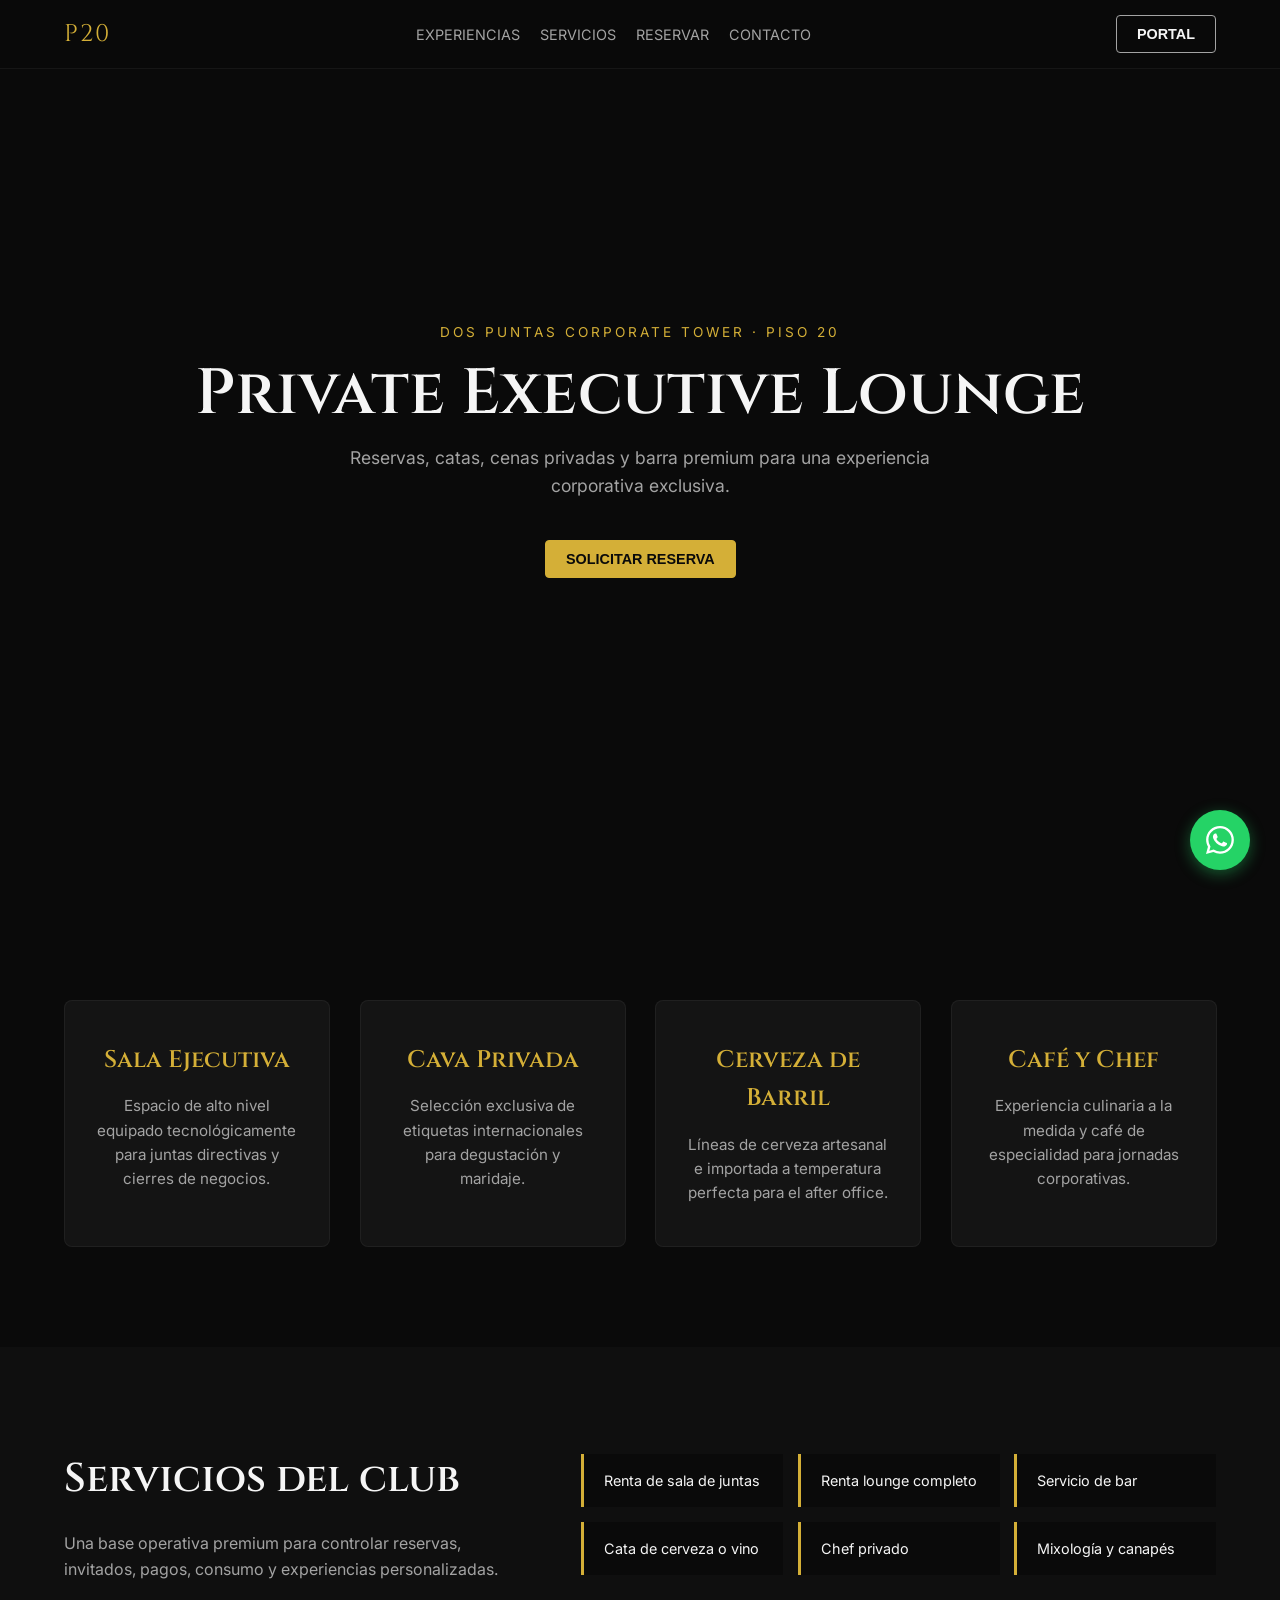
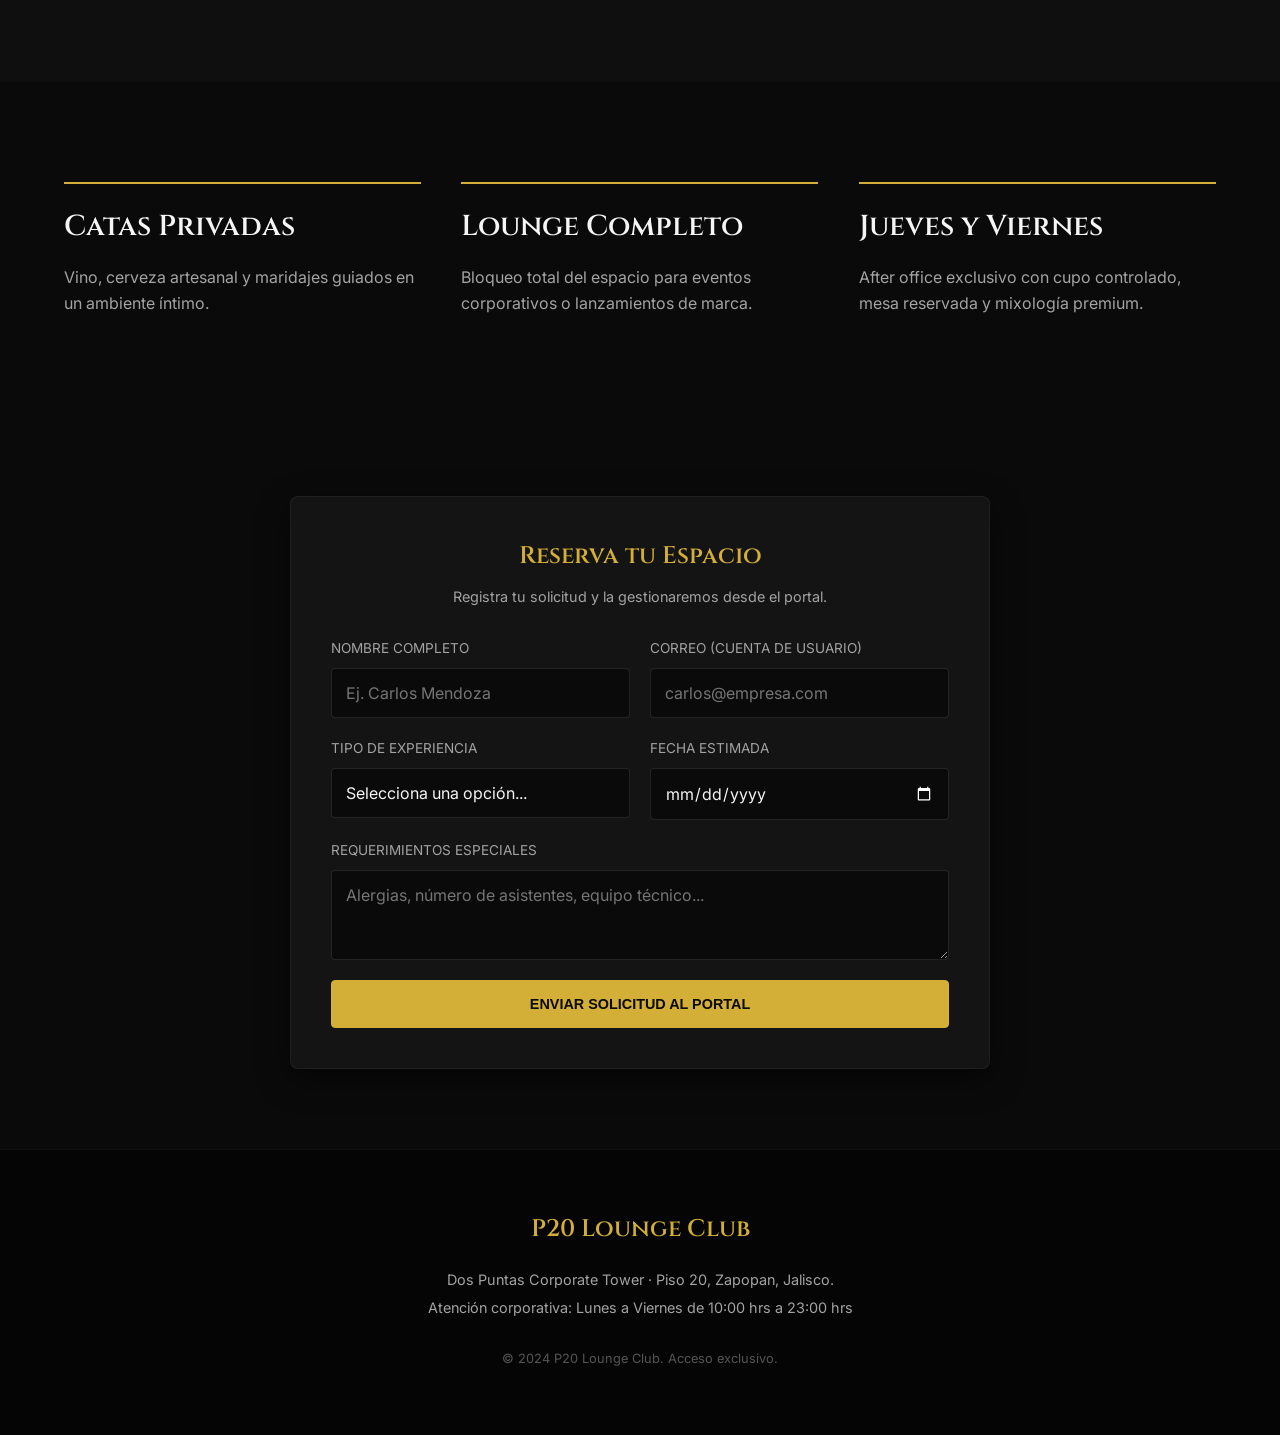
<file: lounge.html>
<!DOCTYPE html>
<html lang="es">
<head>
    <meta charset="UTF-8">
    <meta name="viewport" content="width=device-width, initial-scale=1.0, maximum-scale=5.0">
    <title>P20 Lounge Club | Private Executive Lounge</title>
    <link href="https://fonts.googleapis.com/css2?family=Cinzel:wght@400;600&family=Inter:wght@300;400;600&display=swap" rel="stylesheet">
    <style>
        /* ==============================
           VARIABLES Y RESET
        ============================== */
        :root {
            --bg-dark: #0a0a0a;
            --bg-card: #141414;
            --text-main: #f5f5f5;
            --text-muted: #a3a3a3;
            --accent-gold: #d4af37;
        }

        * { margin: 0; padding: 0; box-sizing: border-box; }

        body {
            font-family: 'Inter', sans-serif;
            background-color: var(--bg-dark);
            color: var(--text-main);
            line-height: 1.6;
            overflow-x: hidden;
            -webkit-font-smoothing: antialiased;
        }

        h1, h2, h3 { font-family: 'Cinzel', serif; font-weight: 600; }
        a { text-decoration: none; color: inherit; }
        
        /* ==============================
           ANIMACIONES OPTIMIZADAS (MÓVIL)
        ============================== */
        .reveal { 
            opacity: 0; 
            transform: translateY(30px); 
            transition: opacity 0.6s ease-out, transform 0.6s ease-out; 
            will-change: opacity, transform; /* Aceleración por Hardware */
        }
        .reveal.active { opacity: 1; transform: translateY(0); }

        /* ==============================
           NAVEGACIÓN Y HEADER
        ============================== */
        header {
            position: fixed; top: 0; width: 100%; padding: 15px 5%;
            display: flex; justify-content: space-between; align-items: center;
            background: rgba(10, 10, 10, 0.95); backdrop-filter: blur(10px);
            z-index: 1000; border-bottom: 1px solid rgba(255, 255, 255, 0.05);
        }

        .logo { font-family: 'Cinzel', serif; font-size: 1.5rem; color: var(--accent-gold); letter-spacing: 2px; cursor: pointer; z-index: 1001; }

        /* Menú Desktop */
        nav { display: flex; align-items: center; gap: 20px; }
        nav a { font-size: 0.9rem; text-transform: uppercase; color: var(--text-muted); transition: 0.3s; }
        nav a:hover { color: var(--accent-gold); }

        /* Menú Hamburguesa (Oculto en Desktop) */
        .menu-toggle {
            display: none; flex-direction: column; gap: 5px; cursor: pointer; z-index: 1001;
        }
        .menu-toggle span {
            width: 25px; height: 2px; background-color: var(--accent-gold); transition: 0.3s;
        }

        .header-buttons { display: flex; gap: 10px; z-index: 1001; }

        .btn-primary, .btn-secondary {
            padding: 10px 20px; border-radius: 4px; font-weight: 600; text-align: center;
            text-transform: uppercase; cursor: pointer; transition: 0.3s; font-size: 0.9rem;
            display: inline-block; border: 1px solid transparent;
        }
        .btn-primary { background-color: var(--accent-gold); color: var(--bg-dark); border-color: var(--accent-gold); }
        .btn-primary:hover { background-color: transparent; color: var(--accent-gold); }
        
        .btn-secondary { background-color: transparent; color: var(--text-main); border-color: var(--text-muted); }
        .btn-secondary:hover { border-color: var(--accent-gold); color: var(--accent-gold); }

        /* ==============================
           SECCIONES DE LA PÁGINA
        ============================== */
        .hero { 
            height: 100vh; display: flex; flex-direction: column; justify-content: center; align-items: center; 
            text-align: center; padding: 0 20px; 
            background: linear-gradient(rgba(10,10,10,0.7), rgba(10,10,10,0.9)), url('https://images.unsplash.com/photo-1517248135467-4c7edcad34c4?ixlib=rb-4.0.3&auto=format&fit=crop&w=1920&q=80') center/cover; 
        }
        .hero h1 { font-size: clamp(2.5rem, 5vw, 4rem); margin-bottom: 15px; line-height: 1.1; }
        .hero p.subtitle { color: var(--accent-gold); text-transform: uppercase; letter-spacing: 3px; font-size: 0.85rem; margin-bottom: 15px; }
        .hero p.description { max-width: 600px; color: var(--text-muted); font-size: 1.1rem; margin-bottom: 40px; }

        .features { padding: 100px 5%; display: grid; grid-template-columns: repeat(auto-fit, minmax(250px, 1fr)); gap: 30px; }
        .feature-card { background-color: var(--bg-card); padding: 40px 30px; border-radius: 8px; text-align: center; border: 1px solid rgba(255,255,255,0.05); transition: 0.4s ease; cursor: pointer; }
        .feature-card:hover { transform: translateY(-10px); border-color: var(--accent-gold); box-shadow: 0 10px 30px rgba(0,0,0,0.5); }
        .feature-card h2 { color: var(--accent-gold); margin-bottom: 15px; font-size: 1.5rem; }
        .feature-card p { color: var(--text-muted); font-size: 0.95rem; }

        .services { padding: 100px 5%; background-color: #0f0f0f; display: flex; flex-wrap: wrap; align-items: center; gap: 50px; }
        .services-text { flex: 1 1 400px; }
        .services-text h2 { font-size: 2.5rem; margin-bottom: 20px; }
        .services-grid { flex: 2 1 500px; display: grid; grid-template-columns: repeat(auto-fit, minmax(180px, 1fr)); gap: 15px; }
        .service-item { background: var(--bg-dark); padding: 15px 20px; border-left: 3px solid var(--accent-gold); font-size: 0.9rem; transition: 0.3s ease; }
        .service-item:hover { background: var(--bg-card); transform: translateX(10px); }

        .experiences { padding: 100px 5%; display: grid; grid-template-columns: repeat(auto-fit, minmax(300px, 1fr)); gap: 40px; }
        .exp-card { border-top: 2px solid var(--accent-gold); padding-top: 20px; }
        .exp-card h2 { font-size: 1.8rem; margin-bottom: 15px; }

        .reservation-section { padding: 80px 5%; display: flex; justify-content: center; background-color: var(--bg-dark); }
        .reservation-container { background-color: var(--bg-card); padding: 40px; border-radius: 8px; border: 1px solid rgba(255,255,255,0.05); max-width: 700px; width: 100%; box-shadow: 0 10px 30px rgba(0,0,0,0.5); }
        
        .form-row { display: flex; gap: 20px; flex-wrap: wrap; }
        .form-group { display: flex; flex-direction: column; margin-bottom: 20px; flex: 1; min-width: 250px; }
        .form-group label { font-size: 0.85rem; text-transform: uppercase; color: var(--text-muted); margin-bottom: 8px; }
        
        .form-group input, .form-group select, .form-group textarea {
            background-color: #0a0a0a; border: 1px solid rgba(255,255,255,0.1); padding: 14px; 
            border-radius: 4px; color: var(--text-main); font-family: 'Inter', sans-serif; width: 100%;
            font-size: 16px; /* Evita zoom en iOS */
            appearance: none;
        }
        .form-group input:focus, .form-group select:focus, .form-group textarea:focus { border-color: var(--accent-gold); outline: none; }
        ::-webkit-calendar-picker-indicator { filter: invert(1); }

        /* FOOTER Y WHATSAPP */
        footer { background-color: #050505; padding: 60px 5%; text-align: center; border-top: 1px solid rgba(255,255,255,0.05); }
        footer p { color: var(--text-muted); font-size: 0.9rem; margin: 5px 0; }
        
        .whatsapp-float {
            position: fixed; bottom: 30px; right: 30px; background-color: #25D366; color: white;
            width: 60px; height: 60px; border-radius: 50%; display: flex; justify-content: center; align-items: center;
            font-size: 30px; box-shadow: 0 4px 15px rgba(37, 211, 102, 0.4); z-index: 999; transition: transform 0.3s ease;
        }
        .whatsapp-float:hover { transform: scale(1.1) rotate(5deg); }

        /* ==============================
           SISTEMA DE PORTAL Y MODAL
        ============================== */
        .modal-overlay { position: fixed; top: 0; left: 0; width: 100%; height: 100%; background: rgba(0,0,0,0.95); display: none; justify-content: center; align-items: center; z-index: 2000; padding: 20px; }
        .login-box { background: var(--bg-card); padding: 40px 30px; border-radius: 8px; width: 100%; max-width: 400px; border: 1px solid var(--accent-gold); text-align: center; }
        .login-box h2 { color: var(--accent-gold); margin-bottom: 15px; }
        
        #dashboard-view { display: none; padding: 100px 5% 50px; min-height: 100vh; }
        .dashboard-header { display: flex; justify-content: space-between; align-items: center; flex-wrap: wrap; gap: 15px; margin-bottom: 40px; border-bottom: 1px solid rgba(255,255,255,0.1); padding-bottom: 20px; }
        .dashboard-header h2 { color: var(--accent-gold); font-size: 1.8rem;}
        
        .admin-controls { background: #141414; padding: 25px; border-radius: 8px; margin-bottom: 30px; border: 1px dashed var(--accent-gold); display: none; }
        
        .table-container { overflow-x: auto; background: var(--bg-card); border-radius: 8px; padding: 15px; -webkit-overflow-scrolling: touch; }
        .data-table { width: 100%; border-collapse: collapse; min-width: 500px; }
        .data-table th, .data-table td { padding: 12px 15px; text-align: left; border-bottom: 1px solid rgba(255,255,255,0.05); font-size: 0.9rem;}
        .data-table th { color: var(--accent-gold); text-transform: uppercase; font-size: 0.8rem; }
        .status-badge { padding: 5px 10px; border-radius: 20px; font-size: 0.75rem; background: rgba(212, 175, 55, 0.2); color: var(--accent-gold); white-space: nowrap;}

        /* ==============================
           MEDIA QUERIES (MÓVILES)
        ============================== */
        @media (max-width: 768px) {
            .menu-toggle { display: flex; }
            nav {
                position: fixed; top: 0; left: -100%; width: 70%; height: 100vh;
                background: var(--bg-card); flex-direction: column; justify-content: center;
                transition: 0.4s ease-in-out; border-right: 1px solid var(--accent-gold);
            }
            nav.active { left: 0; }
            nav a { font-size: 1.2rem; margin: 15px 0; }
            .header-buttons { flex-direction: row; }
            .btn-secondary { padding: 8px 12px; font-size: 0.8rem; }
            
            .reservation-container { padding: 30px 20px; }
            .form-row { flex-direction: column; gap: 0; }
            .whatsapp-float { bottom: 20px; right: 20px; width: 50px; height: 50px; font-size: 24px; }
            
            #addUserForm { flex-direction: column; align-items: stretch; }
            #addUserForm .btn-primary { margin-top: 10px; }
        }
    </style>
</head>
<body>

    <!-- CABECERA -->
    <header>
        <div class="menu-toggle" id="mobileMenuBtn">
            <span></span><span></span><span></span>
        </div>
        <div class="logo" onclick="showPublicSite()">P20</div>
        <nav id="mainNav">
            <a href="#experiencias">Experiencias</a>
            <a href="#servicios">Servicios</a>
            <a href="#reservar">Reservar</a>
            <a href="#contacto">Contacto</a>
        </nav>
        <div class="header-buttons">
            <button id="btnPortal" class="btn-secondary" onclick="openLogin()">Portal</button>
            <button id="btnLogout" class="btn-secondary" style="display:none;" onclick="logout()">Salir</button>
        </div>
    </header>

    <!-- VISTA PÚBLICA (Página Principal Completa) -->
    <main id="public-view">
        <!-- Hero -->
        <section class="hero">
            <p class="subtitle reveal">Dos Puntas Corporate Tower · Piso 20</p>
            <h1 class="reveal" style="transition-delay: 0.2s;">Private Executive Lounge</h1>
            <p class="description reveal" style="transition-delay: 0.3s;">Reservas, catas, cenas privadas y barra premium para una experiencia corporativa exclusiva.</p>
            <button class="btn-primary reveal" style="transition-delay: 0.4s;" onclick="document.getElementById('reservar').scrollIntoView({behavior:'smooth'})">Solicitar Reserva</button>
        </section>

        <!-- Características -->
        <section class="features" id="experiencias">
            <div class="feature-card reveal">
                <h2>Sala Ejecutiva</h2>
                <p>Espacio de alto nivel equipado tecnológicamente para juntas directivas y cierres de negocios.</p>
            </div>
            <div class="feature-card reveal">
                <h2>Cava Privada</h2>
                <p>Selección exclusiva de etiquetas internacionales para degustación y maridaje.</p>
            </div>
            <div class="feature-card reveal">
                <h2>Cerveza de Barril</h2>
                <p>Líneas de cerveza artesanal e importada a temperatura perfecta para el after office.</p>
            </div>
            <div class="feature-card reveal">
                <h2>Café y Chef</h2>
                <p>Experiencia culinaria a la medida y café de especialidad para jornadas corporativas.</p>
            </div>
        </section>

        <!-- Servicios -->
        <section class="services" id="servicios">
            <div class="services-text reveal">
                <h2>Servicios del club</h2>
                <p style="color: var(--text-muted);">Una base operativa premium para controlar reservas, invitados, pagos, consumo y experiencias personalizadas.</p>
            </div>
            <div class="services-grid">
                <div class="service-item reveal">Renta de sala de juntas</div>
                <div class="service-item reveal">Renta lounge completo</div>
                <div class="service-item reveal">Servicio de bar</div>
                <div class="service-item reveal">Cata de cerveza o vino</div>
                <div class="service-item reveal">Chef privado</div>
                <div class="service-item reveal">Mixología y canapés</div>
            </div>
        </section>

        <!-- Experiencias -->
        <section class="experiences">
            <div class="exp-card reveal">
                <h2>Catas Privadas</h2>
                <p style="color: var(--text-muted);">Vino, cerveza artesanal y maridajes guiados en un ambiente íntimo.</p>
            </div>
            <div class="exp-card reveal">
                <h2>Lounge Completo</h2>
                <p style="color: var(--text-muted);">Bloqueo total del espacio para eventos corporativos o lanzamientos de marca.</p>
            </div>
            <div class="exp-card reveal">
                <h2>Jueves y Viernes</h2>
                <p style="color: var(--text-muted);">After office exclusivo con cupo controlado, mesa reservada y mixología premium.</p>
            </div>
        </section>

        <!-- Formulario de Reservas Integrado -->
        <section class="reservation-section" id="reservar">
            <div class="reservation-container reveal">
                <h2 style="color: var(--accent-gold); text-align: center; margin-bottom: 10px;">Reserva tu Espacio</h2>
                <p style="text-align: center; color: var(--text-muted); margin-bottom: 30px; font-size: 0.9rem;">Registra tu solicitud y la gestionaremos desde el portal.</p>
                <form id="publicReservationForm">
                    <div class="form-row">
                        <div class="form-group">
                            <label>Nombre Completo</label>
                            <input type="text" required placeholder="Ej. Carlos Mendoza">
                        </div>
                        <div class="form-group">
                            <label>Correo (Cuenta de usuario)</label>
                            <input type="email" id="resEmail" required placeholder="carlos@empresa.com">
                        </div>
                    </div>
                    <div class="form-row">
                        <div class="form-group">
                            <label>Tipo de Experiencia</label>
                            <select id="resService" required>
                                <option value="" disabled selected>Selecciona una opción...</option>
                                <option value="Sala Ejecutiva">Sala Ejecutiva para Juntas</option>
                                <option value="Cata Privada">Cata Privada</option>
                                <option value="After Office">After Office</option>
                                <option value="Lounge Completo">Lounge Completo</option>
                            </select>
                        </div>
                        <div class="form-group">
                            <label>Fecha Estimada</label>
                            <input type="date" id="resDate" required>
                        </div>
                    </div>
                    <div class="form-group">
                        <label>Requerimientos Especiales</label>
                        <textarea rows="3" placeholder="Alergias, número de asistentes, equipo técnico..."></textarea>
                    </div>
                    <button type="submit" class="btn-primary" style="width: 100%; padding: 15px;">Enviar Solicitud al Portal</button>
                </form>
            </div>
        </section>
        
        <!-- Footer Original -->
        <footer id="contacto">
            <h2 style="color: var(--accent-gold); margin-bottom: 20px;">P20 Lounge Club</h2>
            <p>Dos Puntas Corporate Tower · Piso 20, Zapopan, Jalisco.</p>
            <p>Atención corporativa: Lunes a Viernes de 10:00 hrs a 23:00 hrs</p>
            <p style="margin-top: 30px; font-size: 0.8rem; opacity: 0.5;">&copy; 2024 P20 Lounge Club. Acceso exclusivo.</p>
        </footer>
    </main>

    <!-- BOTÓN WHATSAPP -->
    <a href="https://wa.me/523300000000" class="whatsapp-float" target="_blank" title="Contactar a un asesor">
        <svg xmlns="http://www.w3.org/2000/svg" width="28" height="28" fill="currentColor" viewBox="0 0 16 16">
            <path d="M13.601 2.326A7.854 7.854 0 0 0 7.994 0C3.627 0 .068 3.558.064 7.926c0 1.399.366 2.76 1.057 3.965L0 16l4.204-1.102a7.933 7.933 0 0 0 3.79.965h.004c4.368 0 7.926-3.558 7.93-7.93A7.898 7.898 0 0 0 13.6 2.326zM7.994 14.521a6.573 6.573 0 0 1-3.356-.92l-.24-.144-2.494.654.666-2.433-.156-.251a6.56 6.56 0 0 1-1.007-3.505c0-3.626 2.957-6.584 6.591-6.584a6.56 6.56 0 0 1 4.66 1.931 6.557 6.557 0 0 1 1.928 4.66c-.004 3.639-2.961 6.592-6.592 6.592zm3.615-4.934c-.197-.099-1.17-.578-1.353-.646-.182-.065-.315-.099-.445.099-.133.197-.513.646-.627.775-.114.133-.232.148-.43.05-.197-.1-.836-.308-1.592-.985-.59-.525-.985-1.175-1.103-1.372-.114-.198-.011-.304.088-.403.087-.088.197-.232.296-.346.1-.114.133-.198.198-.33.065-.134.034-.248-.015-.347-.05-.099-.445-1.076-.612-1.47-.16-.389-.323-.335-.445-.34-.114-.004-.247-.007-.38-.007a.729.729 0 0 0-.529.247c-.182.198-.691.677-.691 1.654 0 .977.71 1.916.81 2.049.098.133 1.394 2.132 3.383 2.992.47.205.84.326 1.129.418.475.152.904.129 1.246.08.38-.058 1.171-.48 1.338-.943.164-.464.164-.86.114-.943-.049-.084-.182-.133-.38-.232z"/>
        </svg>
    </a>

    <!-- VISTA DASHBOARD (Privada) -->
    <div id="dashboard-view">
        <div class="dashboard-header">
            <div>
                <h2>Panel de Gestión</h2>
                <p id="userGreeting" style="color: var(--text-muted); font-size: 0.9rem;">Bienvenido</p>
            </div>
            <span id="roleBadge" class="status-badge">Rol</span>
        </div>

        <!-- Panel Propietario -->
        <div id="adminPanel" class="admin-controls reveal">
            <h3 style="margin-bottom: 15px; color: var(--accent-gold); font-size: 1.2rem;">⚡ Registrar Nuevo Usuario</h3>
            <form id="addUserForm" style="display: flex; gap: 10px; flex-wrap: wrap;">
                <div class="form-group" style="margin-bottom: 0; flex: 1; min-width: 100%;">
                    <label>Correo del Nuevo Usuario</label>
                    <input type="email" id="newEmail" required placeholder="correo@ejemplo.com">
                </div>
                <div class="form-group" style="margin-bottom: 0; flex: 1; min-width: 100%;">
                    <label>Asignar Rol</label>
                    <select id="newRole" required>
                        <option value="cliente">Cliente</option>
                        <option value="propietario">Propietario</option>
                    </select>
                </div>
                <button type="submit" class="btn-primary" style="width: 100%;">Registrar</button>
            </form>
        </div>

        <!-- Tabla -->
        <h3 style="margin-bottom: 15px; font-size: 1.2rem;" class="reveal">Registro de Reservaciones</h3>
        <div class="table-container reveal">
            <table class="data-table">
                <thead>
                    <tr>
                        <th>Fecha</th>
                        <th>Cliente</th>
                        <th>Servicio</th>
                        <th>Estado</th>
                    </tr>
                </thead>
                <tbody id="reservationsTableBody"></tbody>
            </table>
        </div>
    </div>

    <!-- MODAL DE LOGIN -->
    <div id="loginModal" class="modal-overlay">
        <div class="login-box">
            <h2>Acceso Socios</h2>
            <p style="color:var(--text-muted); font-size:0.85rem; margin-bottom: 20px;">Ingresa con tu correo (admin@p20lounge.com para probar).</p>
            <form id="loginForm">
                <div class="form-group">
                    <input type="email" id="loginEmail" required placeholder="correo@ejemplo.com">
                </div>
                <button type="submit" class="btn-primary" style="width: 100%; margin-bottom: 10px;">Entrar</button>
                <button type="button" class="btn-secondary" style="width: 100%; border: none;" onclick="closeLogin()">Cancelar</button>
            </form>
        </div>
    </div>

    <!-- SCRIPT -->
    <script>
        // 1. Lógica del Menú Móvil y Scroll Suave
        const mobileMenuBtn = document.getElementById('mobileMenuBtn');
        const mainNav = document.getElementById('mainNav');
        
        mobileMenuBtn.addEventListener('click', () => {
            mainNav.classList.toggle('active');
        });
        
        document.querySelectorAll('a[href^="#"]').forEach(anchor => {
            anchor.addEventListener('click', function (e) {
                e.preventDefault();
                mainNav.classList.remove('active'); // Cierra el menú móvil al clickear
                const targetId = this.getAttribute('href');
                const targetElement = document.querySelector(targetId);
                
                if(targetElement) {
                    targetElement.scrollIntoView({ behavior: 'smooth' });
                }
            });
        });

        // 2. Animaciones de Scroll Optimizadas (Intersection Observer)
        document.addEventListener('DOMContentLoaded', () => {
            const reveals = document.querySelectorAll('.reveal');
            const observer = new IntersectionObserver(entries => {
                entries.forEach(e => { if(e.isIntersecting) e.target.classList.add('active'); });
            }, { threshold: 0.1, rootMargin: "0px 0px -20px 0px" });
            
            reveals.forEach(r => observer.observe(r));
        });

        // 3. Base de Datos Simulada y Sistema de Roles
        if (!localStorage.getItem('p20_users')) {
            localStorage.setItem('p20_users', JSON.stringify([{ email: 'admin@p20lounge.com', role: 'propietario' }]));
        }

        let currentUser = null;
        const publicView = document.getElementById('public-view');
        const dashboardView = document.getElementById('dashboard-view');
        const loginModal = document.getElementById('loginModal');
        const adminPanel = document.getElementById('adminPanel');
        const whatsappBtn = document.querySelector('.whatsapp-float');

        function openLogin() { loginModal.style.display = 'flex'; }
        function closeLogin() { loginModal.style.display = 'none'; }
        
        function showPublicSite() {
            publicView.style.display = 'block';
            dashboardView.style.display = 'none';
            whatsappBtn.style.display = 'flex';
        }

        function showDashboard() {
            publicView.style.display = 'none';
            whatsappBtn.style.display = 'none'; // Ocultar WhatsApp en el panel de admin
            dashboardView.style.display = 'block';
            document.getElementById('userGreeting').innerText = `Usuario: ${currentUser.email}`;
            document.getElementById('roleBadge').innerText = currentUser.role.toUpperCase();
            adminPanel.style.display = currentUser.role === 'propietario' ? 'block' : 'none';
            renderReservations();
            
            // Re-disparar animaciones en el dashboard
            document.querySelectorAll('#dashboard-view .reveal').forEach(el => el.classList.remove('active'));
            setTimeout(() => {
                document.querySelectorAll('#dashboard-view .reveal').forEach(el => el.classList.add('active'));
            }, 50);
        }

        document.getElementById('loginForm').addEventListener('submit', function(e) {
            e.preventDefault();
            const email = document.getElementById('loginEmail').value.toLowerCase();
            const users = JSON.parse(localStorage.getItem('p20_users'));
            const userFound = users.find(u => u.email === email);

            if (userFound) {
                currentUser = userFound;
                closeLogin();
                document.getElementById('btnPortal').style.display = 'none';
                document.getElementById('btnLogout').style.display = 'inline-block';
                showDashboard();
            } else {
                alert('Acceso denegado. Este correo no está registrado.');
            }
            this.reset();
        });

        function logout() {
            currentUser = null;
            document.getElementById('btnPortal').style.display = 'inline-block';
            document.getElementById('btnLogout').style.display = 'none';
            showPublicSite();
        }

        document.getElementById('addUserForm').addEventListener('submit', function(e) {
            e.preventDefault();
            if(currentUser?.role !== 'propietario') return;
            const newEmail = document.getElementById('newEmail').value.toLowerCase();
            const newRole = document.getElementById('newRole').value;
            let users = JSON.parse(localStorage.getItem('p20_users'));

            if(users.find(u => u.email === newEmail)) return alert('Este correo ya está registrado.');

            users.push({ email: newEmail, role: newRole });
            localStorage.setItem('p20_users', JSON.stringify(users));
            alert(`Usuario ${newEmail} agregado como ${newRole}.`);
            this.reset();
        });

        document.getElementById('publicReservationForm').addEventListener('submit', function(e) {
            e.preventDefault();
            
            // Efecto visual en el botón
            const btn = this.querySelector('button[type="submit"]');
            const originalText = btn.innerText;
            btn.innerText = 'Procesando...';
            btn.style.opacity = '0.7';

            setTimeout(() => {
                let reservations = JSON.parse(localStorage.getItem('p20_reservations')) || [];
                reservations.push({
                    id: Date.now(),
                    email: document.getElementById('resEmail').value.toLowerCase(),
                    service: document.getElementById('resService').value,
                    date: document.getElementById('resDate').value,
                    status: 'Pendiente'
                });
                localStorage.setItem('p20_reservations', JSON.stringify(reservations));
                alert('¡Solicitud enviada con éxito! Podrás verla ingresando a tu cuenta en el Portal.');
                this.reset();
                
                btn.innerText = originalText;
                btn.style.opacity = '1';
                
                if(currentUser) renderReservations();
            }, 800);
        });

        function renderReservations() {
            const tableBody = document.getElementById('reservationsTableBody');
            const reservations = JSON.parse(localStorage.getItem('p20_reservations')) || [];
            tableBody.innerHTML = ''; 

            const filtered = currentUser.role === 'propietario' ? reservations : reservations.filter(r => r.email === currentUser.email);

            if (filtered.length === 0) {
                tableBody.innerHTML = '<tr><td colspan="4" style="text-align:center; color:#a3a3a3; padding: 20px;">Sin reservaciones.</td></tr>';
                return;
            }

            filtered.forEach(res => {
                const tr = document.createElement('tr');
                tr.innerHTML = `<td>${res.date}</td><td>${res.email}</td><td>${res.service}</td><td><span class="status-badge">${res.status}</span></td>`;
                tableBody.appendChild(tr);
            });
        }
    </script>
</body>
</html>
</file>
